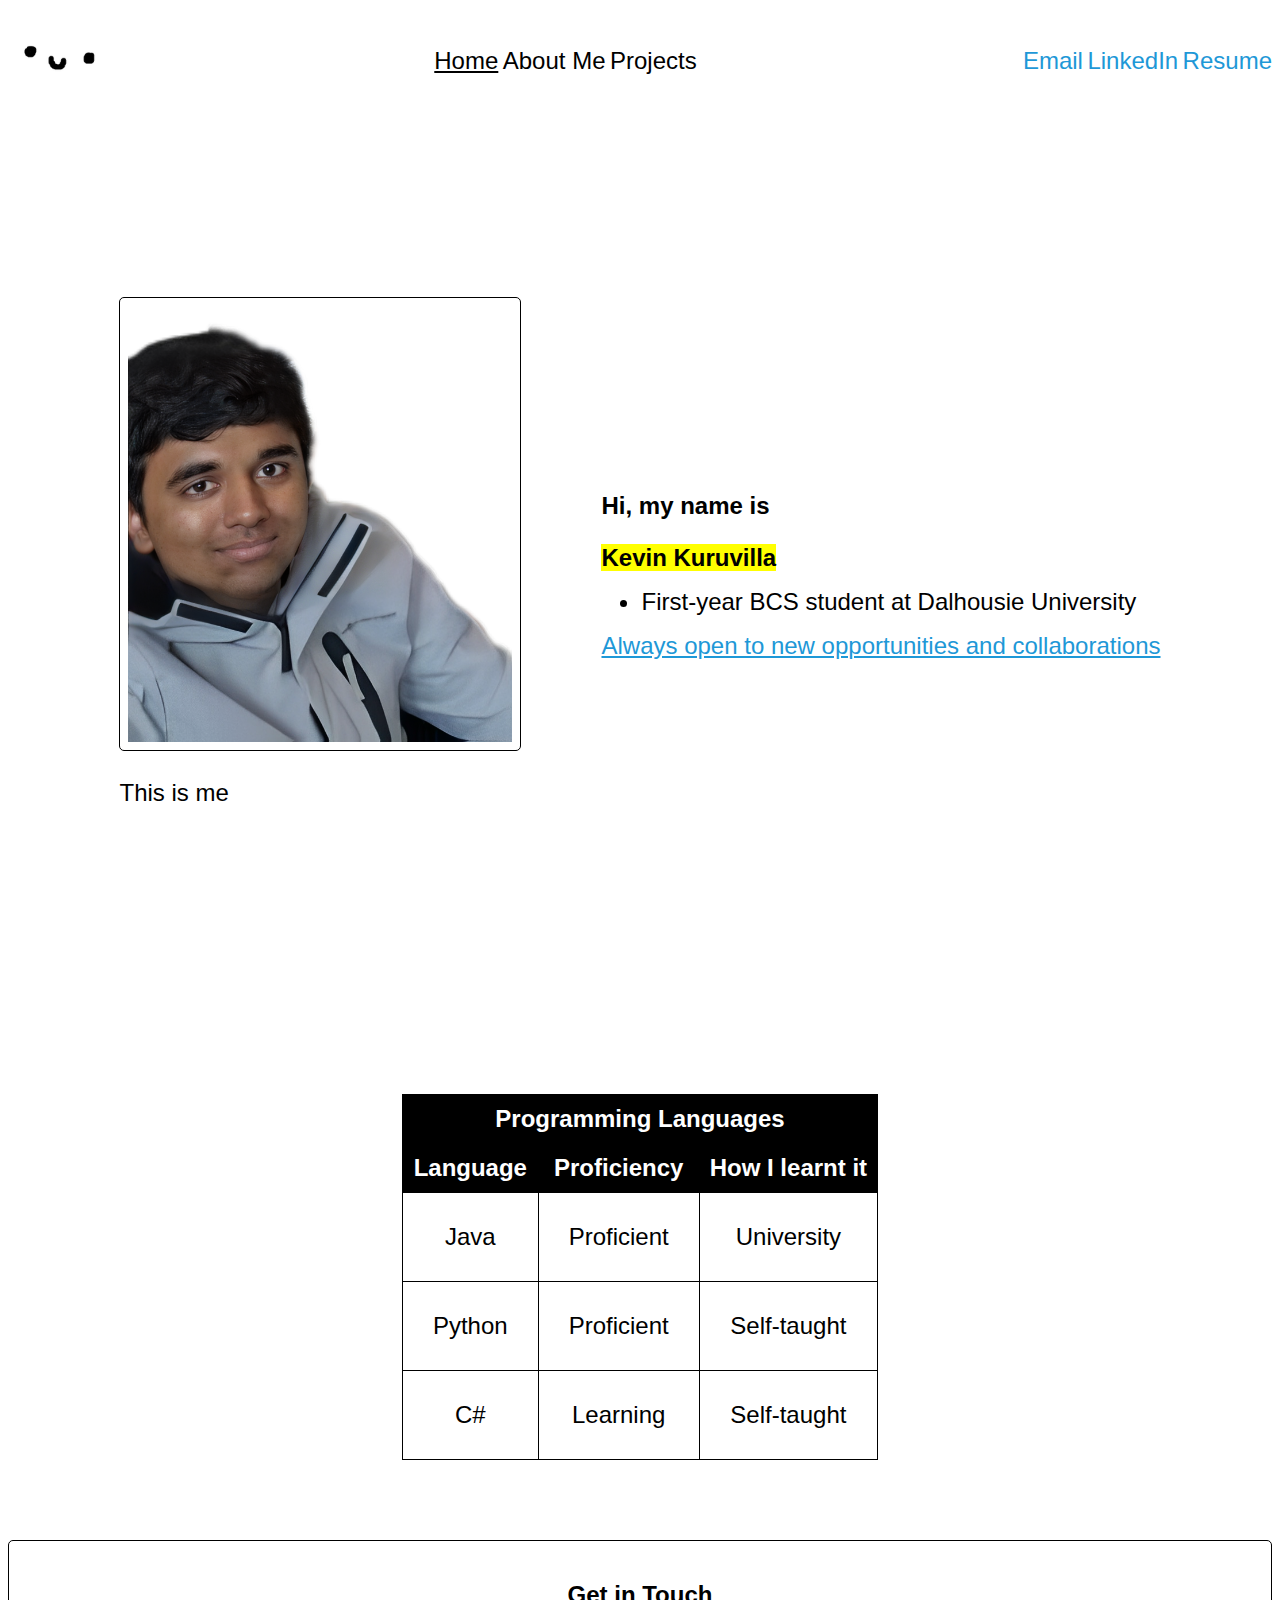
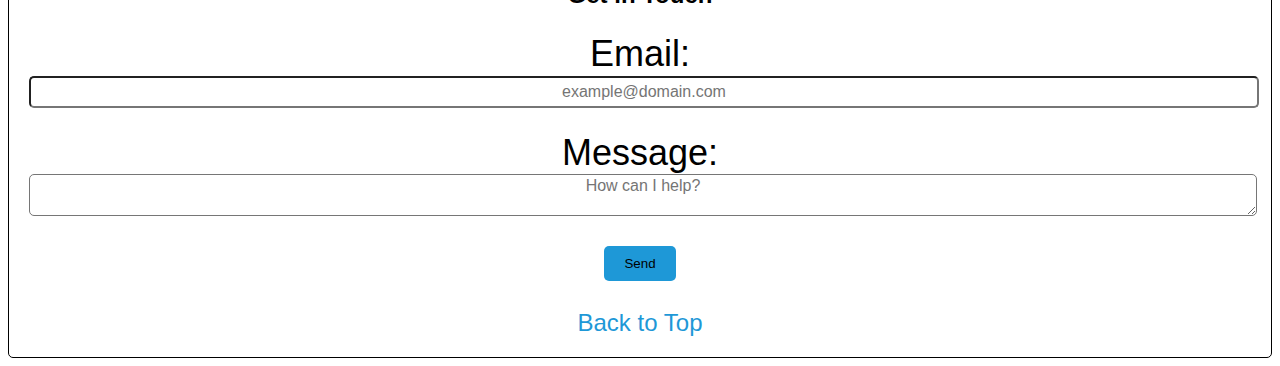
<file: index.html>
<!DOCTYPE html>
<html lang="en">
    <!--Links favicon and renames tab title to "Home"-->
    <head>
        <meta charset="UTF-8">
        <title>Home</title>
        <link rel="icon" href="/assets/favicon.ico">
        <link rel="stylesheet" href="styles.css">
    </head>

    <body>
        <!--Navigation bar-->   
        <header>
            <nav>
                <div id="website-logo">
                    <a href="index.html">
                        <img src="assets/Logo.png" alt="Website Logo" width="50" height="50">
                    </a>
                </div>
                
                <div id="webpages">
                    <a href="index.html" class="underline weblinks same">Home</a>
                    <a href="about.html" class="weblinks">About Me</a>
                    <a href="projects.html" class="weblinks">Projects</a>
                </div>
                
                <div id="contact-links">
                    <a href="#contact">Email</a>
                    <a href="https://www.linkedin.com/in/kuruvilla-kevin/" target="_blank">LinkedIn</a>                 
                    <a href="assets/my_resume.pdf" target="_blank">Resume</a>
                </div>

                <div id="hamburger-button">
                    <div class="hamburger-button"></div>
                    <div class="hamburger-button"></div>
                    <div class="hamburger-button"></div>
                </div>
            </nav>
        </header>

        <!--Menu Page-->
        <div id="menu" class="hide">
            <ul>
                <li><a href="index.html" class="weblinks same">Home</a></li>
                <li><a href="about.html" class="weblinks">About Me</a></li>
                <li><a href="projects.html" class="weblinks">Projects</a></li>
                <li><a href="mailto:kv929095@dal.ca" class="weblinks">Email</a></li>
                <li><a href="https://www.linkedin.com/in/kuruvilla-kevin/" target="_blank" class="weblinks">LinkedIn</a></li>
                <li><a href="assets/my_resume.pdf" target="_blank" class="weblinks">Resume</a></li>
            </ul>
        </div>

        <!--Actual Page-->
        <div id="all">    
            <main>
                <!--Quick introduction for user-->
                <div id="intro">
                    <div id="content">
                        <div id="hero">
                            <img src="assets/portrait.png" alt="Hero Image">
                            <p>This is me</p>
                        </div>
                        <div id="text">
                            <h3>Hi, my name is</h3>
                            <h1><span class="highlight">Kevin Kuruvilla</span></h1>
                            <ul>
                                <li>First-year BCS student at Dalhousie University</li>
                                <li>Passion for deep learning and NLP</li>
                                <li>Aim to become a DL engineer</li>
                                <li>Proficient in Java and Python</li>
                                <li>Experience with Tensorflow</li>
                                <li>Done some robotics projects</li>
                                <li>Notetaker for Dalhousie</li>
                                <li>Love chess and Rubik's cubes</li>
                            </ul>
                            <a href="#contact" class="underline">
                                Always open to new opportunities and collaborations
                            </a>
                        </div>
                    </div>
                </div>
                
                <!--This is the section where I describe my proficiency in languages-->
                <div id="languages">
                    <table>
                        <tr>
                            <th colspan="3">Programming Languages</th>
                        </tr>
                        <tr>
                            <th>Language</th>
                            <th>Proficiency</td>
                            <th>How I learnt it</td>
                        </tr>
                        <tr>
                            <td>Java</th>
                            <td>Proficient</td>
                            <td>University</td>
                        </tr>
                        <tr>
                            <td>Python</th>
                            <td>Proficient</td>
                            <td>Self-taught</td>
                        </tr>
                        <tr>
                            <td>C#</th>
                            <td>Learning</td>
                            <td>Self-taught</td>
                        </tr>
                    </table>
                </div>
            </main>
            
            <footer>
                <!--Contact form-->
                <div id="contact">
                    <h2>Get in Touch</h2>
                    <form action="https://example.com/" method="post" onsubmit="return validateForm()">
                        <p>
                            <label for="email">Email: <br></label>
                            <input type="email" id="email" name="email" placeholder="example@domain.com">
                        </p>
                        <p>
                            <label for="message">Message: <br></label>
                            <textarea id="message" name="message" placeholder="How can I help?"></textarea>
                        </p>
                        <input type="submit" value="Send">
                    </form>
    
                    <!--Simple link that brings user back to top of page-->
                    <a href="#"><br>Back to Top</a>
                </div>
            </footer>
        </div>
        
        <!--Links JavaScript file-->
        <script src="script.js" type="text/javascript"></script>
    </body>    
</html>
</file>
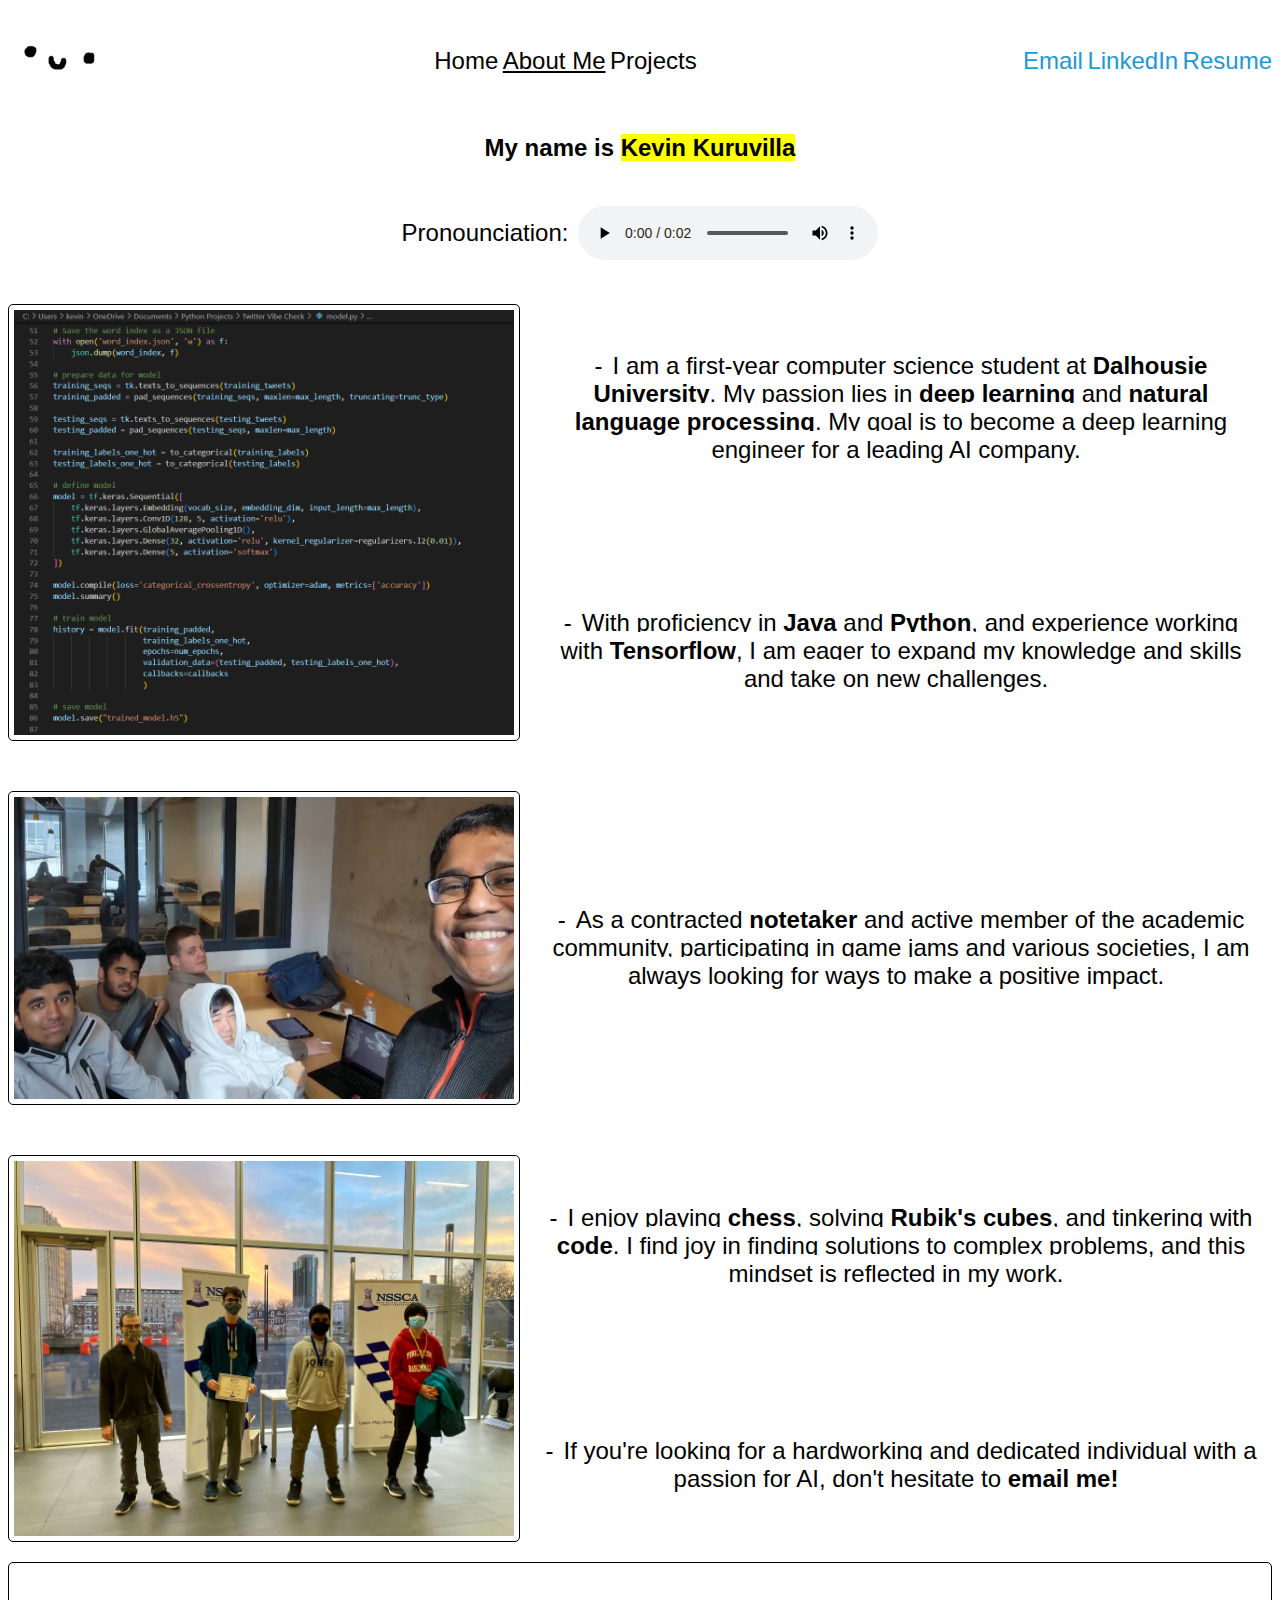
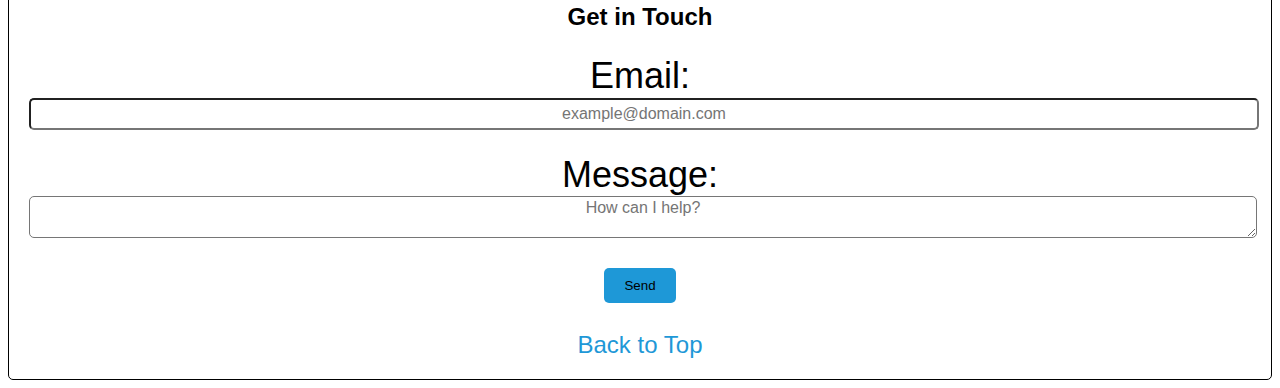
<file: about.html>
<!DOCTYPE html>
<html lang="en">
    <!--Links favicon and adds "About Me" to tab name-->
    <head>
        <meta charset="UTF-8">
        <title>About Me</title>
        <link rel="icon" href="/assets/favicon.ico">
        <link rel="stylesheet" href="styles.css">
    </head>
    
    <body>
        <!--Navigation bar-->
        <header>
            <nav>
                <div id="website-logo">
                    <a href="index.html">
                        <img src="assets/Logo.png" alt="Website Logo" width="50" height="50">
                    </a>
                </div>
                
                <div id="webpages">
                    <a href="index.html" class="weblinks">Home</a>
                    <a href="about.html" class="underline weblinks same">About Me</a>
                    <a href="projects.html" class="weblinks">Projects</a>
                </div>
                
                <div id="contact-links">
                    <a href="#contact">Email</a>
                    <a href="https://www.linkedin.com/in/kuruvilla-kevin/" target="_blank">LinkedIn</a>                 
                    <a href="assets/my_resume.pdf" target="_blank">Resume</a>
                </div>

                <div id="hamburger-button">
                    <div class="hamburger-button"></div>
                    <div class="hamburger-button"></div>
                    <div class="hamburger-button"></div>
                </div>
            </nav>
        </header>
        
        <!--Menu Page-->
        <div id="menu" class="hide">
            <ul>
                <li><a href="index.html" class="weblinks">Home</a></li>
                <li><a href="about.html" class="weblinks same">About Me</a></li>
                <li><a href="projects.html" class="weblinks">Projects</a></li>
                <li><a href="mailto:kv929095@dal.ca" class="weblinks">Email</a></li>
                <li><a href="https://www.linkedin.com/in/kuruvilla-kevin/" target="_blank" class="weblinks">LinkedIn</a></li>
                <li><a href="assets/my_resume.pdf" target="_blank" class="weblinks">Resume</a></li>
            </ul>
        </div>

        <!--Actual Page-->
        <div id="all">
            <!--Name section, in case people do not know how to pronounce my name-->
            <div id="pronounce">
                <h2>My name is <span class="highlight">Kevin Kuruvilla</span></h2>

                <p>
                    Pronounciation: 
                    <audio controls>
                        <source src="assets/Name Pronounciation.m4a"> Your browser does not support the audio element
                    </audio>
                </p>
            </div>
            
            <!--About me section, where I talk about myself-->
            <div id="about">
                <p><code>I am a first-year computer science student at <b>Dalhousie University</b>. My passion lies in <b>deep learning</b> and <b>natural language processing</b>. My goal is to become a deep learning engineer for a leading AI company.</code></p>
                <p><code>With proficiency in <b>Java</b> and <b>Python</b>, and experience working with <b>Tensorflow</b>, I am eager to expand my knowledge and skills and take on new challenges.</code></p>
                <img src="assets/tensorflow project.png" alt="Sample Code from my Twitter sentiment NLP model" width="500" height="425">
                <p><code>As a contracted <b>notetaker</b> and active member of the academic community, participating in game jams and various societies, I am always looking for ways to make a positive impact.</code></p>
                <img src="assets/2023 Global Game Jam Group Photo.png" alt="Group photo during 2023 Global Game Jam project" width="500" height="302">
                <p><code>I enjoy playing <b>chess</b>, solving <b>Rubik's cubes</b>, and tinkering with <b>code</b>. I find joy in finding solutions to complex problems, and this mindset is reflected in my work.</code></p>
                <img src="assets/chess.jpg" alt="Photo of me in podiums during a chess competition" width="500" height="375">
                <p><code><u>If you're looking for a hardworking and dedicated individual with a passion for AI, don't hesitate to <b>email me!</b></u></code></p>
            </div>
            
            <footer>
                <!--Contact form-->
                <div id="contact">
                    <h2>Get in Touch</h2>
                    <form action="https://example.com/" method="post" onsubmit="return validateForm()">
                        <p>
                            <label for="email">Email: <br></label>
                            <input type="email" id="email" name="email" placeholder="example@domain.com">
                        </p>
                        <p>
                            <label for="message">Message: <br></label>
                            <textarea id="message" name="message" placeholder="How can I help?"></textarea>
                        </p>
                        <input type="submit" value="Send">
                    </form>
    
                    <!--Simple link that brings user back to top of page-->
                    <a href="#"><br>Back to Top</a>
                </div>
            </footer>
        </div>
        
        <!--Link to JavaScript file-->
        <script src="script.js" type="text/javascript"></script>
    </body>
</html>
</file>
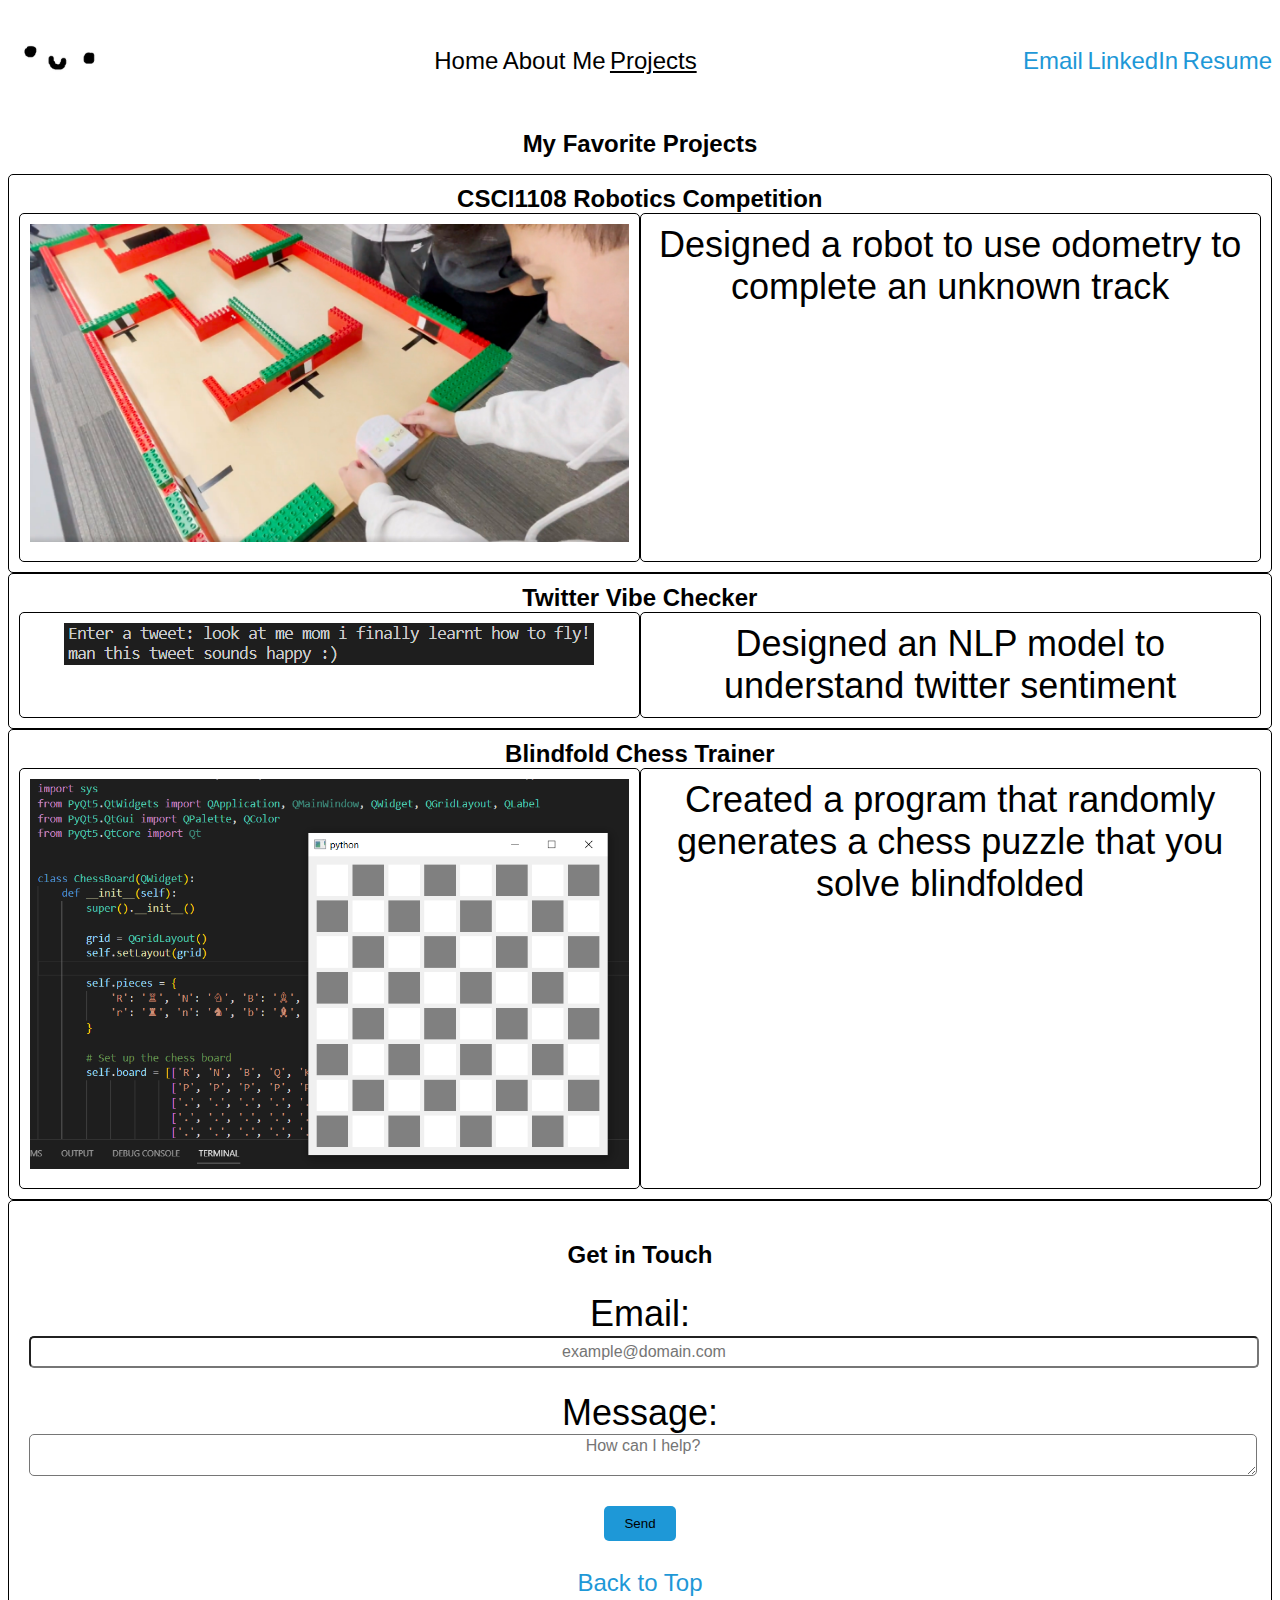
<file: projects.html>
<!DOCTYPE html>
<html lang="en">
    <!--Links favicon icon and changes tab title to "My Projects"-->
    <head>
        <meta charset="UTF-8">
        <title>My Projects</title>
        <link rel="icon" href="/assets/favicon.ico">
        <link rel="stylesheet" href="styles.css">
    </head>

    <body>
        <!--Navigation bar-->
        <header>
            <nav>
                <div id="website-logo">
                    <a href="index.html">
                        <img src="assets/Logo.png" alt="Website Logo" width="50" height="50">
                    </a>
                </div>
                
                <div id="webpages">
                    <a href="index.html" class="weblinks">Home</a>
                    <a href="about.html" class="weblinks">About Me</a>
                    <a href="projects.html" class="underline weblinks same">Projects</a>
                </div>
                
                <div id="contact-links">
                    <a href="#contact">Email</a>
                    <a href="https://www.linkedin.com/in/kuruvilla-kevin/" target="_blank">LinkedIn</a>                 
                    <a href="assets/my_resume.pdf" target="_blank">Resume</a>
                </div>

                <div id="hamburger-button">
                    <div class="hamburger-button"></div>
                    <div class="hamburger-button"></div>
                    <div class="hamburger-button"></div>
                </div>
            </nav>
        </header>

        <!--Menu Page-->
        <div id="menu" class="hide">
            <ul>
                <li><a href="index.html" class="weblinks">Home</a></li>
                <li><a href="about.html" class="weblinks">About Me</a></li>
                <li><a href="projects.html" class="weblinks same">Projects</a></li>
                <li><a href="mailto:kv929095@dal.ca" class="weblinks">Email</a></li>
                <li><a href="https://www.linkedin.com/in/kuruvilla-kevin/" target="_blank" class="weblinks">LinkedIn</a></li>
                <li><a href="assets/my_resume.pdf" target="_blank" class="weblinks">Resume</a></li>
            </ul>
        </div>

        <!--Actual Page-->
        <div id="all">
            <!--Project section, lists all my projects along with relevant videos-->
            <div id="projects">
                <h1>My Favorite Projects</h1>
                <ol>
                    <li><b>CSCI1108 Robotics Competition</b>
                        <ul>
                            <li>Designed a robot to use odometry to complete an unknown track</li>
                            <li>
                                <img src="assets/robotics competition.png" alt="Photo at the day of robotics competition">
                            </li>
                        </ul>
                    </li>
                    <li><b>Twitter Vibe Checker</b>
                        <ul>
                            <li>Designed an NLP model to understand twitter sentiment</li>
                            <li>
                                <img src="assets/twitter model.png" alt="Sample output from my Twitter sentiment NLP model">
                            </li>
                        </ul>
                    </li>
                    <li><b>Blindfold Chess Trainer</b>
                        <ul>
                            <li>Created a program that randomly generates a chess puzzle that you solve blindfolded</li>
                            <li>
                                <img src="assets/chess project.png" alt="Chess board during solving process">
                            </li>
                        </ul>
                    </li>
                </ol>
            </div>
            
            <footer>
                <!--Contact form-->
                <div id="contact">
                    <h2>Get in Touch</h2>
                    <form action="https://example.com/" method="post" onsubmit="return validateForm()">
                        <p>
                            <label for="email">Email: <br></label>
                            <input type="email" id="email" name="email" placeholder="example@domain.com">
                        </p>
                        <p>
                            <label for="message">Message: <br></label>
                            <textarea id="message" name="message" placeholder="How can I help?"></textarea>
                        </p>
                        <input type="submit" value="Send">
                    </form>
    
                    <!--Simple link that brings user back to top of page-->
                    <a href="#"><br>Back to Top</a>
                </div>
            </footer>
        </div>
        

        <script src="script.js" type="text/javascript"></script>
    </body>
</html>
</file>
<file: styles.css>
/* General Styles */
:root {
    --link-color: #1E98D7;
    --background-color: #FFFFFF;
    --text-color: #000000;
}

* {
    text-decoration: none;
    background-color: var(--background-color);
    font-family: arial;
    color: var(--text-color);
}

/* Class Styles */
.underline {
    text-decoration: underline;
}

.weblinks {
    color: var(--text-color);
}

.highlight {
    background-color: yellow;
    color: black;
}

.hide {
    display: none;
}

/* Link Styles */
a {
    color: var(--link-color);
}

a:hover {
    text-decoration: underline;
}

/* Navigation Bar */
nav {
    display: flex;
    justify-content: space-between;
    align-items: center;
}

.hamburger-button {
    width: 80px;
    height: 15px;
    margin: 10px 0;
    border-radius: 5px;
    background-color: var(--link-color);
}

/* Main Layout */
main {
    display: grid;
    justify-content: center;
    grid-gap: 5em;
    grid-template-areas: 
    "intro" 
    "languages"
    "contacts";
}

#text ul li:not(:first-child) {
    display: none;
}

/* Languages Section */
#languages {
    grid-area: languages;

    display: flex;
    justify-content: center;
    align-items: center;
}

/* Table Styles */
table, th, td {
    border: 1.5px solid var(--text-color);
    border-collapse: collapse;
}

th {
    padding: 10px;
    background-color: var(--text-color);
    color: var(--background-color);
}

td {
    padding: 30px;
    text-align: center;
    background-color: var(--background-color);
    color: var(--text-color);
}

/* Form Styles */
#contact {
    grid-area: contacts;

    border: 1.5px solid var(--text-color);
    border-collapse: collapse;

    padding: 20px;
    border-radius: 5px;
    text-align: center;
}

input[type="email"], textarea {
    max-width: 100%;
    min-width: 100%;
    min-height: 2vw;
    
    border-radius: 5px;
    font-size: 16px;
    text-align: center;
}

input[type="submit"] {
    background-color: var(--link-color);
    color: black;

    border-radius: 5px;
    padding: 10px 20px;
    border: none;
}

input[type="submit"]:hover {
    background-color: var(--text-color);
    color: var(--background-color);
    cursor: pointer;
}

form ~ a {
    margin-top: 1em;
    text-align: center;
}

/* Pronounce styles */
#pronounce {
    display: flex;
    flex-direction: column;
    align-items: center;
}
  
#pronounce p {
    display: flex;
    align-items: center;
}

#pronounce audio {
    margin-left: 10px;
}
  
/* About styles */
#about {
    display: flex;
    flex-direction: column;
    align-items: center;
}
  
#about p, #about code {
    text-align: center;
    padding: 5px 10px;
}

p + img {
    margin: 20px auto;
    padding: 5px;
    border: 1px solid black;
    border-radius: 5px;
}
  
#about p::before {
    content: '-';
}

#about p:nth-child(1) {
    grid-area: paragraph1;
}

#about p:nth-child(2) {
    grid-area: paragraph2;
}

#about img:nth-child(3) {
    grid-area: image1;
}

#about p:nth-child(4) {
    grid-area: paragraph3;
}

#about img:nth-child(5) {
    grid-area: image2;
}

#about p:nth-child(6) {
    grid-area: paragraph4;
}

#about img:nth-child(7) {
    grid-area: image3;
}

#about p:nth-child(8) {
    grid-area: paragraph5;
}

/* Desktop layout */
@media screen and (min-width: 1400px) {
    /* Introductory Styles */
    #intro > #content {
        grid-area: intro;
        display: flex;
        height: 98vh;
        width: 98vw;
    }
    
    #intro > #content > #text {
        margin: auto;
    }
    
    #hero {
        position: relative;
        width: 50vw;
    }
      
    #hero img {
        position: absolute;
        width: 98%; 
        height: 98%;
    }
    
    #hero p {
        position: relative;
        padding-left: 60%;
        padding-top: 25%;
        font-size: 2em;
        background-color: transparent;
    }

    #hamburger-button {
        display: none;
    }
    
    /* About Styles */
    #about {
        display: grid;
        grid-template-areas: 
            'image1 image2 image3'
            'paragraph1 paragraph3 paragraph5'
            'paragraph2 paragraph4 paragraph5';
        grid-gap: 10px;
    }

    #about img {
        max-width: 100%;
        height: auto;
    }

    /* Projects styles */
    #projects h1 {
        text-align: center;
    }

    #projects ol {
        display: grid;
        grid-template-columns: 1fr 1fr 1fr;
        list-style: none;
        padding: 0;
        margin: 0;
    }

    #projects li {
        border: 1px solid var(--text-color);
        padding: 10px;
        text-align: center;
        list-style: none;
        border-radius: 5px;
    }

    #projects > ol > li > ul {
        padding-left: 0;    
    }

    #projects img {
        max-width: 100%;
        height: auto;
    }
}

/* Tablet layout */
@media screen and (min-width: 1000px) and (max-width: 1400px) {
    /* Introductory Styles */
    #content {
        grid-area: intro;
    
        display: grid;
        align-items: center;
        grid-template-areas: 
        "photo text";
    
        height: 100vh;
    }
    
    #text {
        grid-area: text;
    
        margin: auto;
        padding-left: 5em;
    }
    
    #hero img {
        grid-area: photo;
    
        width: 30vw;
        padding: 0.5em;
        border: 1.5px solid var(--text-color);
        border-collapse: collapse;
        border-radius: 5px;
        margin: 0;
    }

    #hamburger-button {
        display: none;
    }

    #website-logo img {
        width: 100px;
        height: 100px;
    }

    a, p, h1, h2, h3,li, td, th, label {
        font-size: 1.5em;
    }

    /* About Styles */
    #about {
        display: grid;
        grid-template-areas: 
            'image1 paragraph1'
            'image1 paragraph2'
            'image2 paragraph3'
            'image3 paragraph4'
            'image3 paragraph5';
        grid-gap: 10px;
    }

    /* Projects styles */
    #projects h1 {
        text-align: center;
    }

    #projects ol {
        display: flex;
        flex-direction: column;
        list-style: none;
        padding: 0;
        margin: 0;
    }

    #projects ul {
        display: flex;
        flex-direction: row-reverse;
    }

    #projects li {
        border: 1px solid var(--text-color);
        padding: 10px;
        text-align: center;
        list-style: none;
        border-radius: 5px;
        width: 97vw;
    }

    #projects > ol > li > ul {
        padding-left: 0;    
    }

    #projects img {
        max-width: 100%;
        height: auto;
    }
}

/* Mobile Styles */
@media screen and (max-width: 1000px) {
    /* Introductory Styles */
    #content {
        grid-area: intro;
    
        height: 100%;
        top: 50%;
    }
    
    #hero img {
        width: 30vw;
        border: 1.5px solid var(--text-color);
        border-collapse: collapse;
        border-radius: 5px;
    }

    #hero p {
        display: none;
    }

    #webpages, #contact-links {
        display: none;
    }
    
    #hamburger-button, #website-logo img {
        display: block;
        width: 100px;
        height: 100px;
    }

    a, p, h1, h2, h3,li, td, th, label {
        font-size: 2em;
    }

    /* Projects styles */
    #projects h1 {
        text-align: center;
    }

    #projects ol {
        display: flex;
        flex-direction: column;
        list-style: none;
        padding: 0;
        margin: 0;
    }

    #projects li {
        border: 1px solid var(--text-color);
        padding: 10px;
        text-align: center;
        list-style: none;
        border-radius: 5px;
    }

    #projects > ol > li > ul {
        padding-left: 0;    
    }

    #projects img {
        max-width: 100%;
        height: auto;
    }
}
</file>
